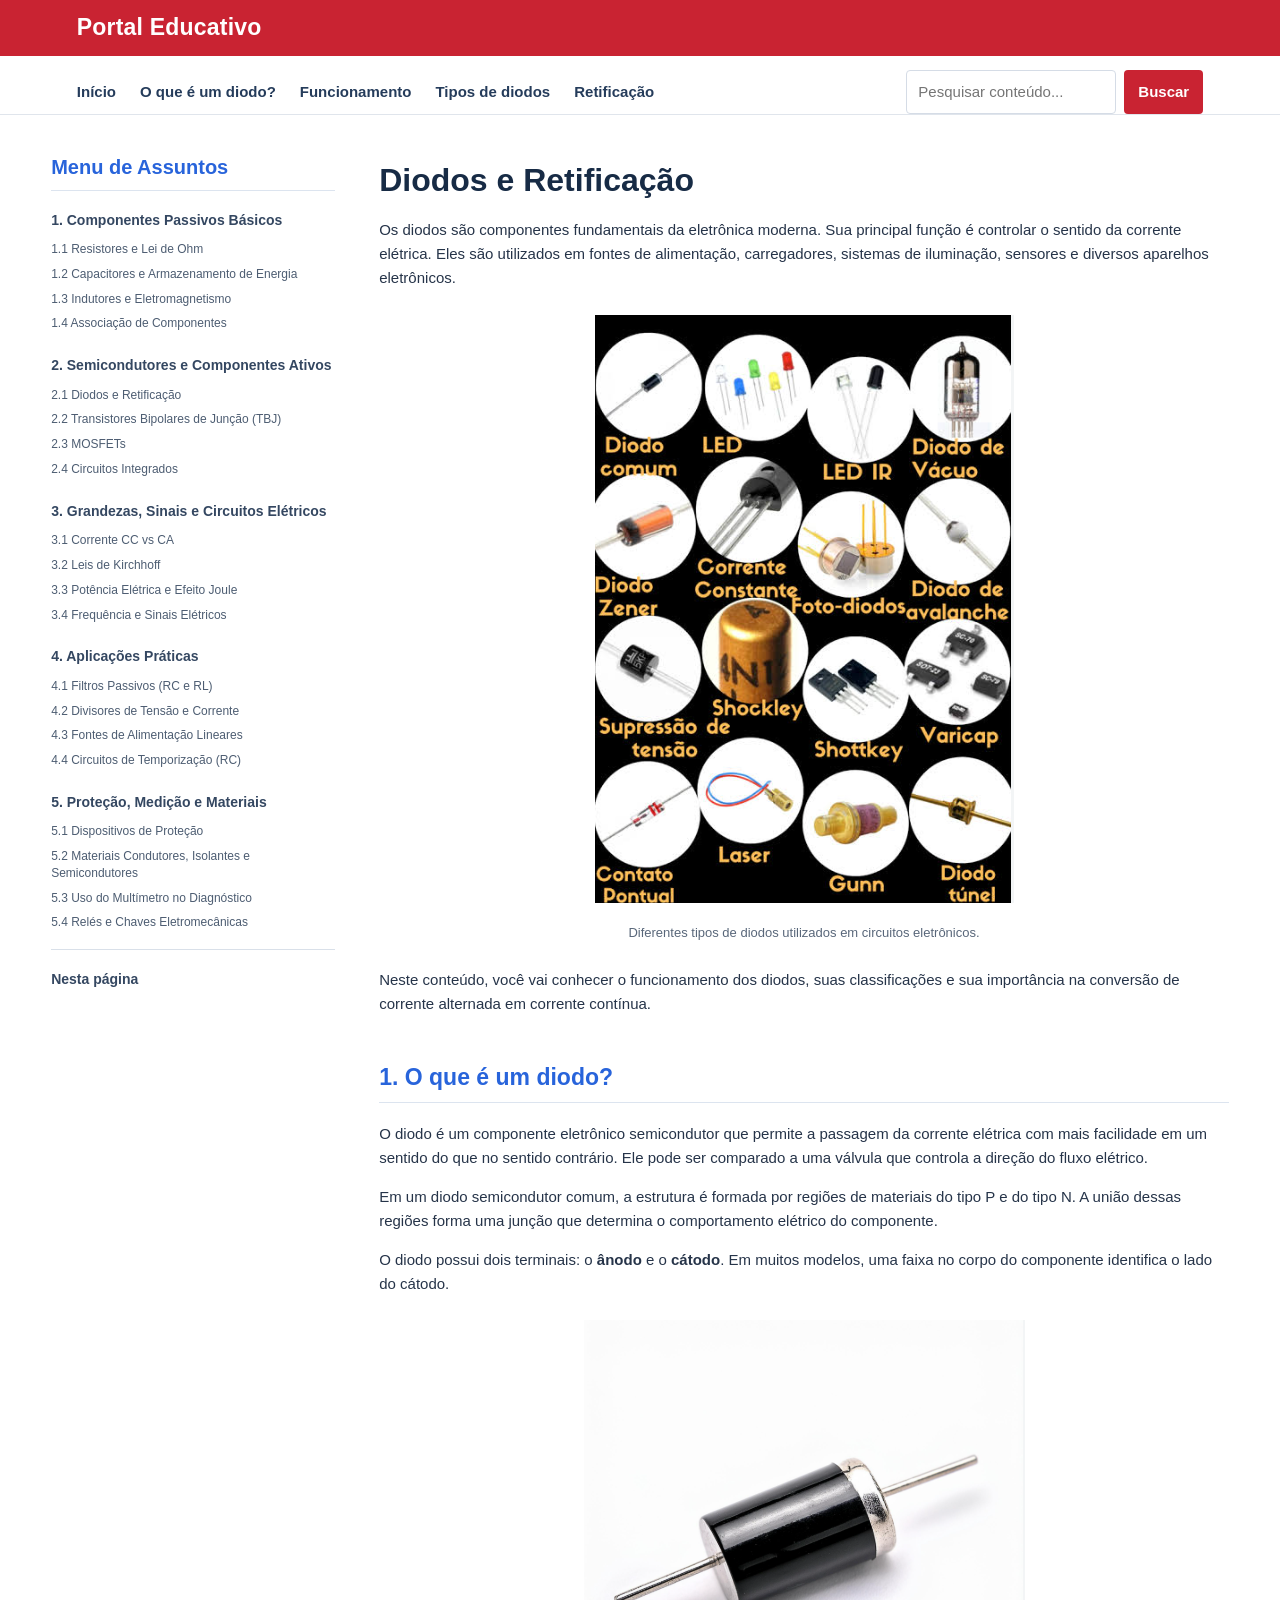
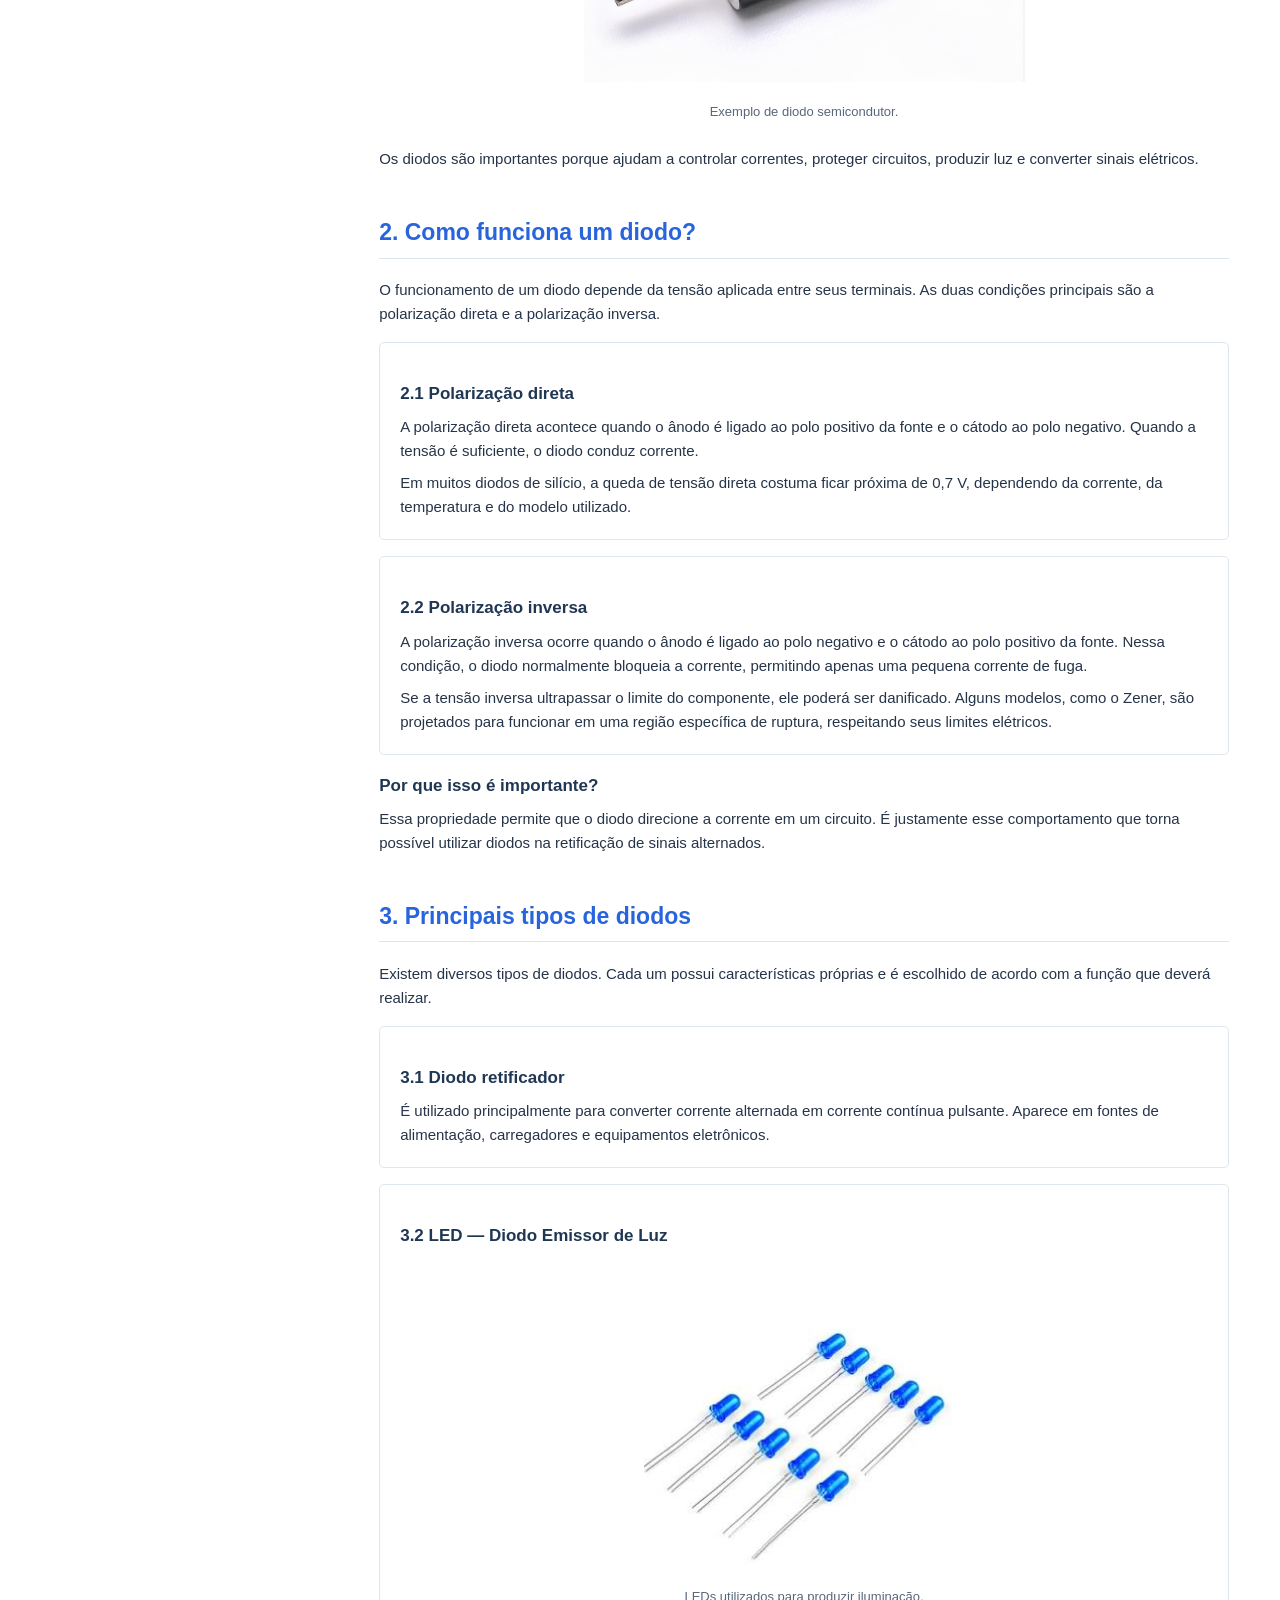
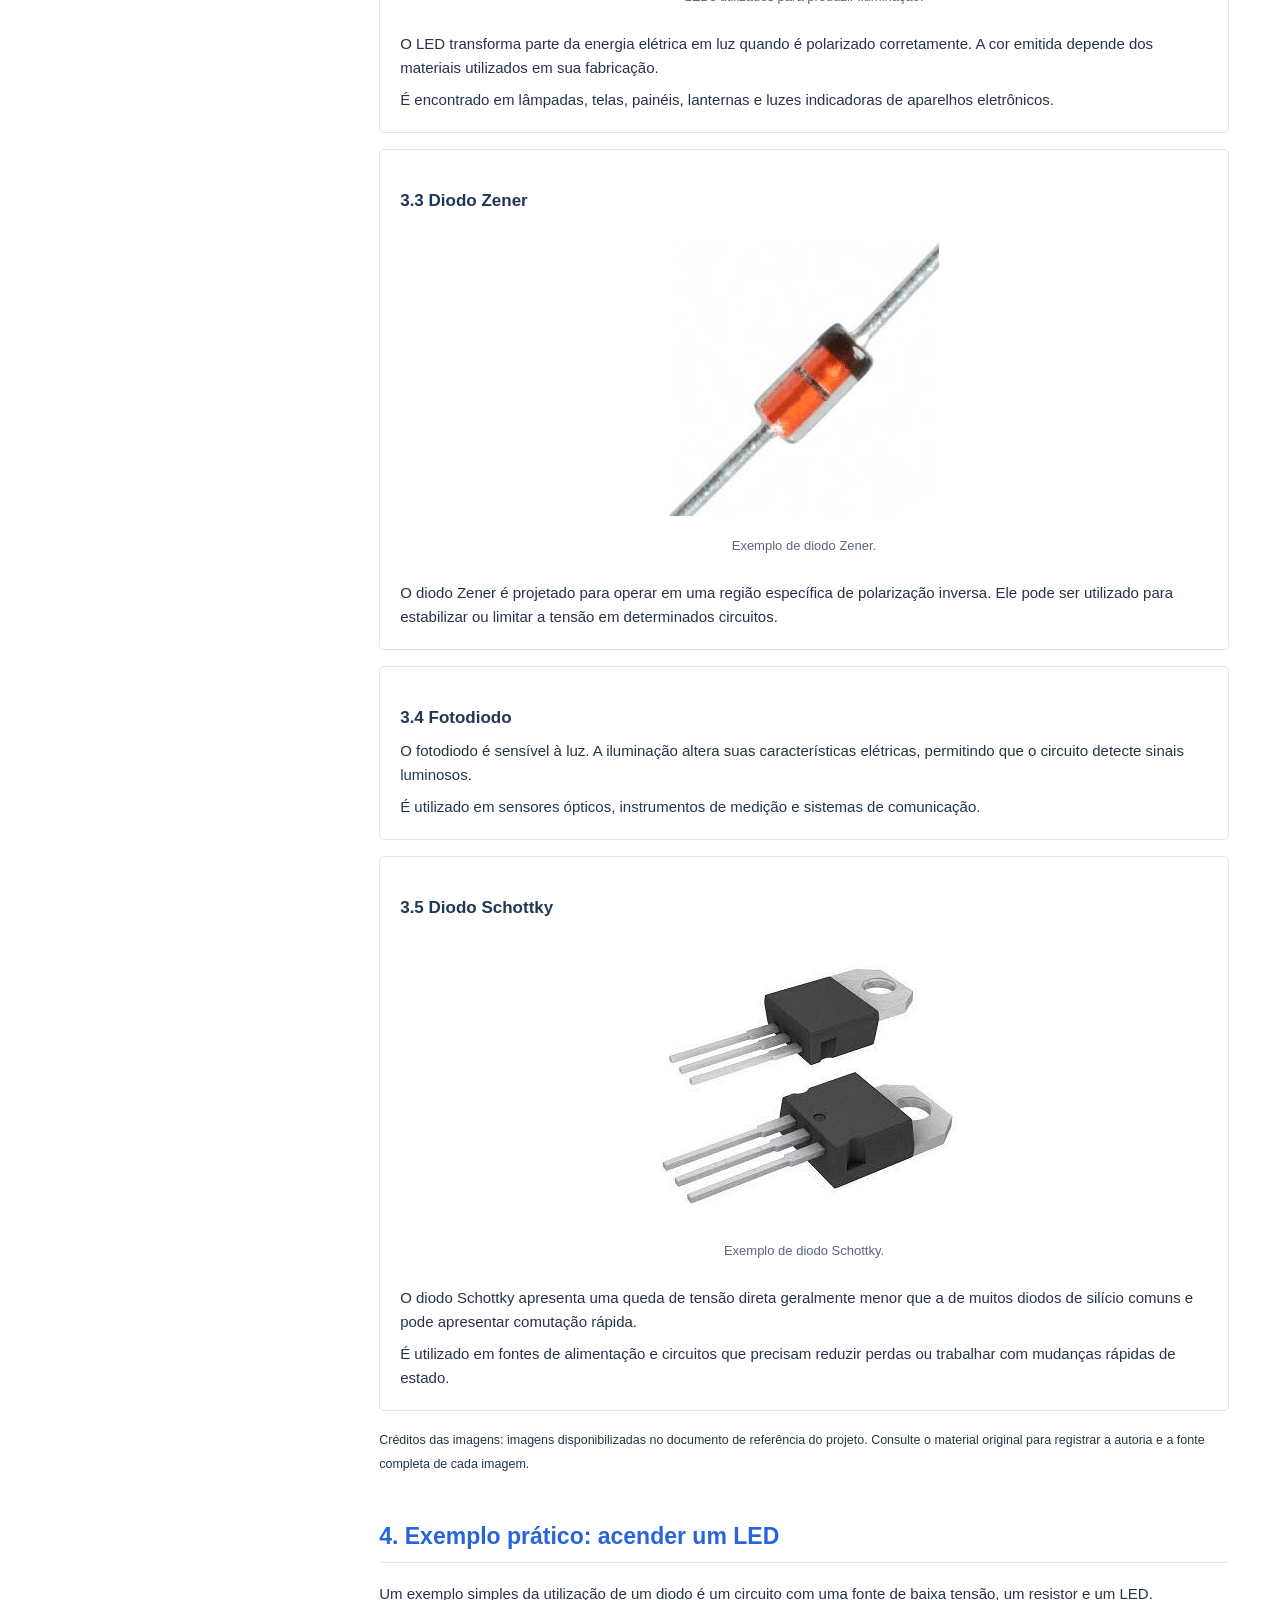
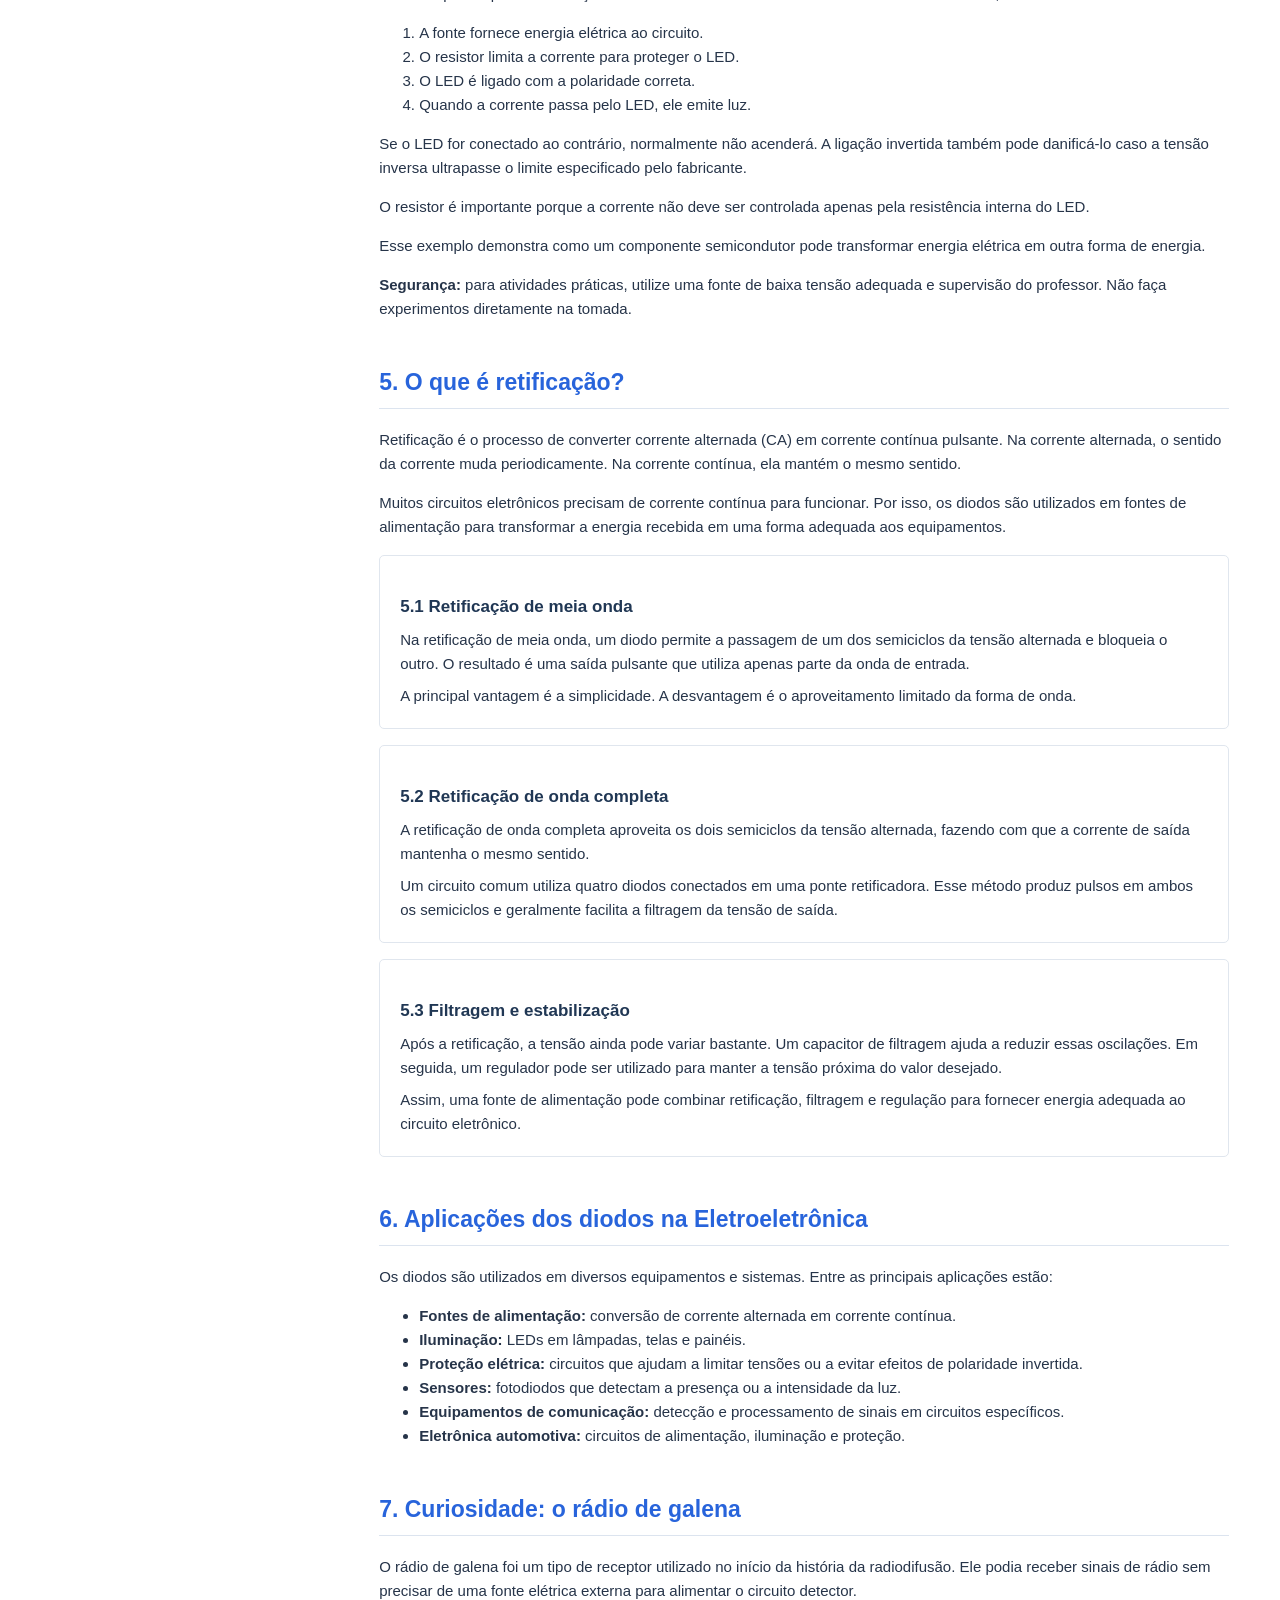
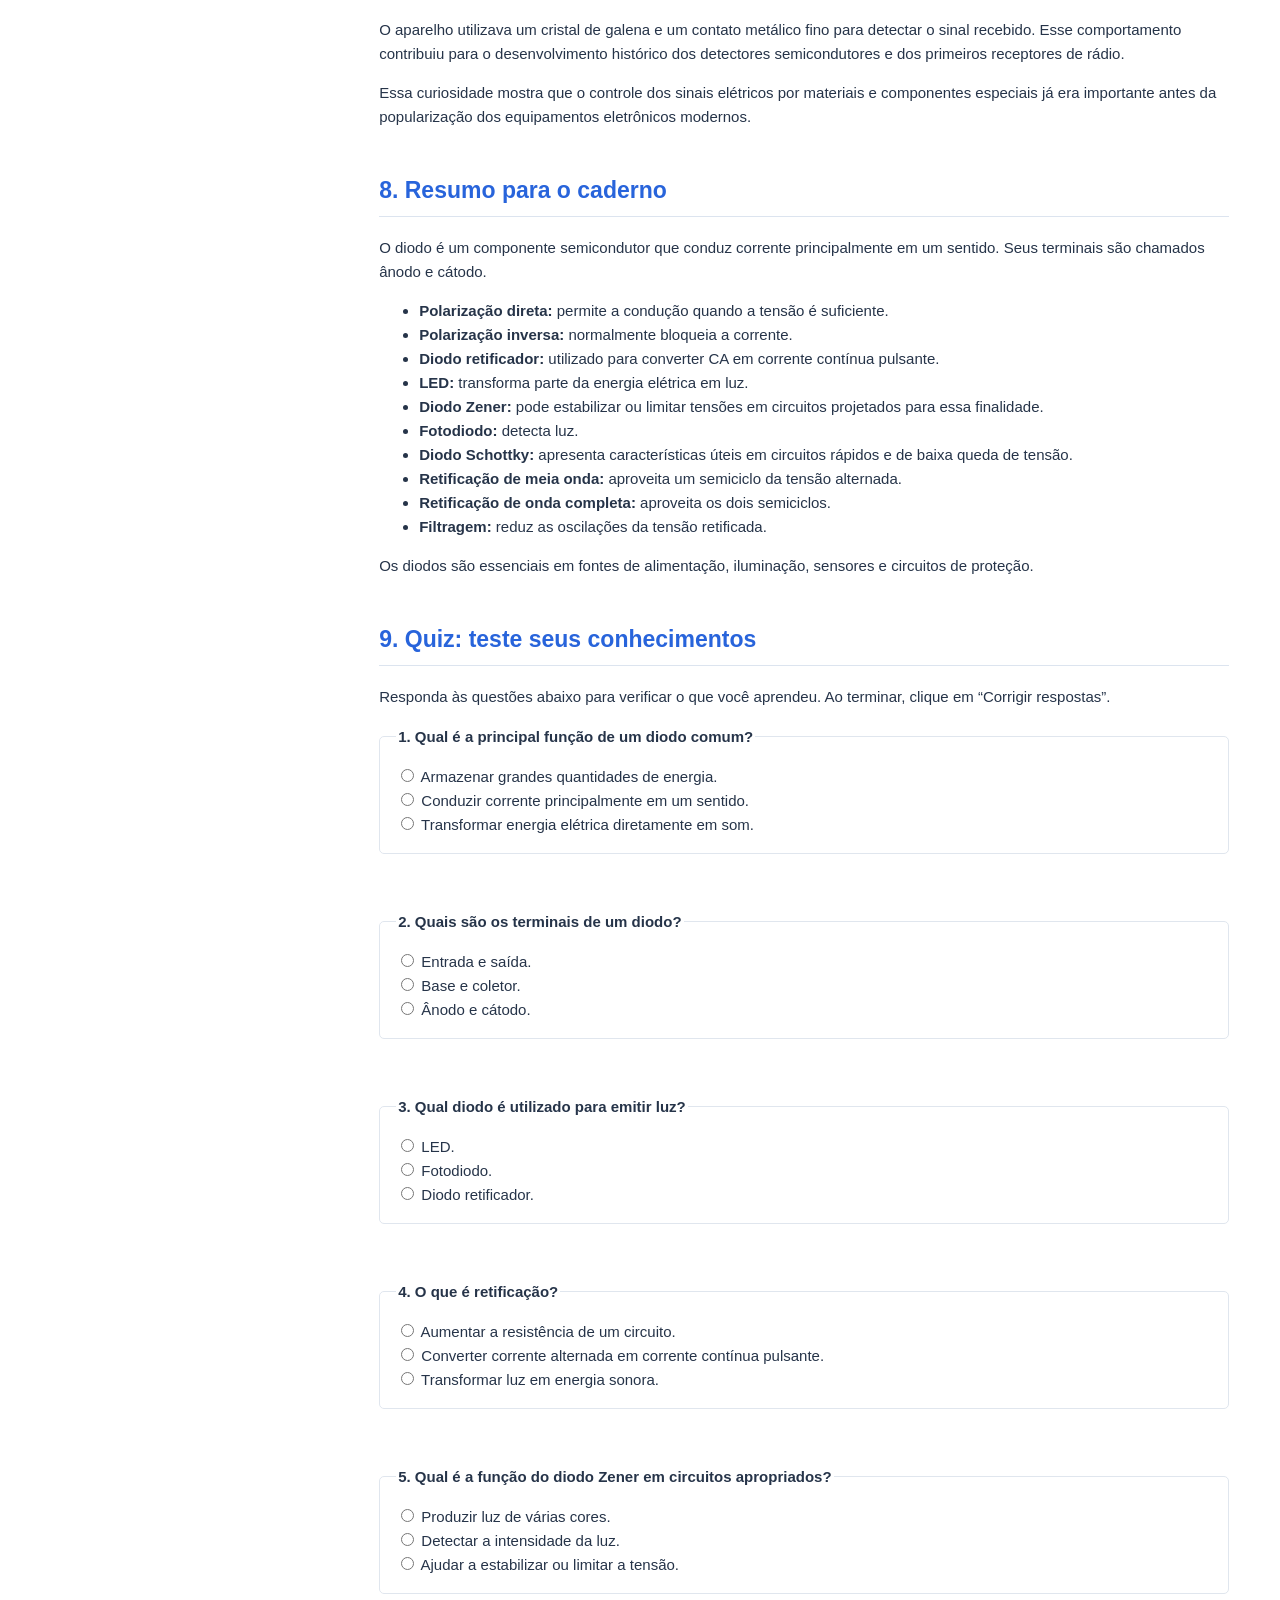
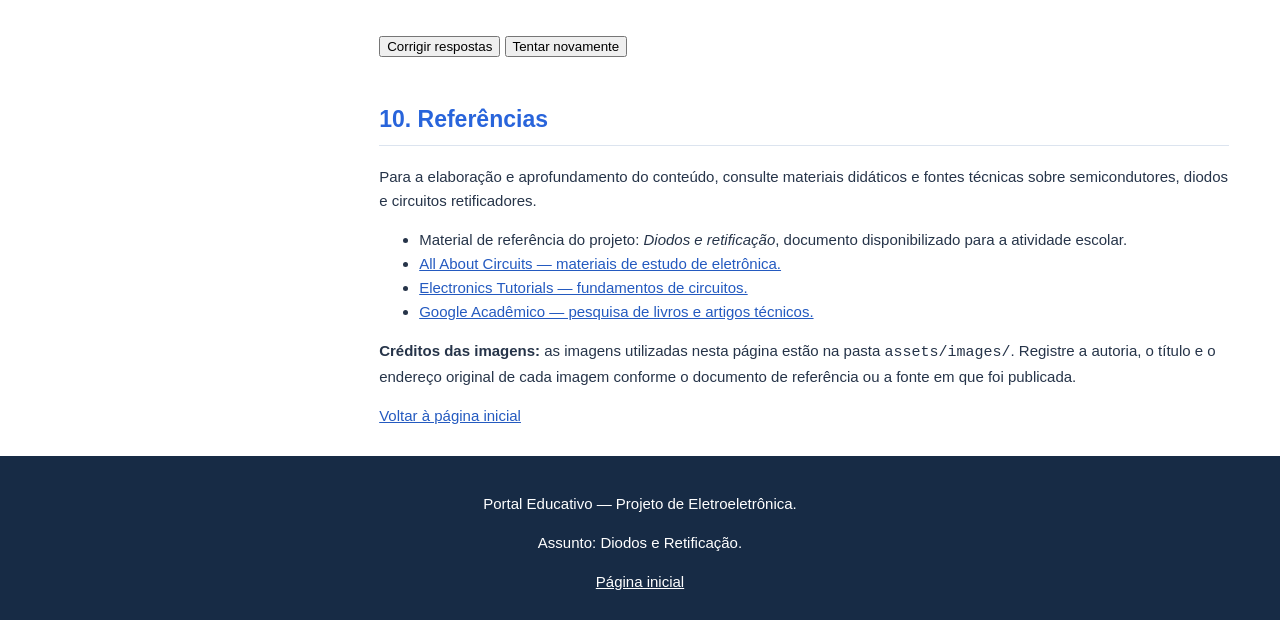
<file: portal-edutivo/index.html>
<!DOCTYPE html>
<html lang="pt-BR">
<head>
    <meta charset="UTF-8">
    <meta name="viewport" content="width=device-width, initial-scale=1.0">

    <title>Diodos e Retificação | Portal Educativo</title>

    <link rel="stylesheet" href="css/style.css">
    <script src="js/script.js" defer></script>
</head>

<body>

    <!-- CABEÇALHO -->
    <header class="topo">
        <a href="index.html" class="logo">
            <span class="logo-texto">
                <strong>Portal <span>Educativo</span></strong>
            </span>
        </a>

        <nav class="navegacao">
            <a href="index.html">Início</a>
            <a href="#conceito">O que é um diodo?</a>
            <a href="#funcionamento">Funcionamento</a>
            <a href="#tipos">Tipos de diodos</a>
            <a href="#retificacao">Retificação</a>
        </nav>
    </header>

    <div class="layout">

        <!-- MENU DE ASSUNTOS DO PROFESSOR -->
        <aside class="menu">
            <h2>Menu de Assuntos</h2>

            <h3>1. Componentes Passivos Básicos</h3>
            <a href="assuntos/resistores.html">1.1 Resistores e Lei de Ohm</a>
            <a href="assuntos/capacitores.html">1.2 Capacitores e Armazenamento de Energia</a>
            <a href="assuntos/indutores.html">1.3 Indutores e Eletromagnetismo</a>
            <a href="assuntos/associacao.html">1.4 Associação de Componentes</a>

            <h3>2. Semicondutores e Componentes Ativos</h3>
            <a href="diodos.html">2.1 Diodos e Retificação</a>
            <a href="assuntos/transistores.html">2.2 Transistores Bipolares de Junção (TBJ)</a>
            <a href="assuntos/mosfets.html">2.3 MOSFETs</a>
            <a href="assuntos/circuitos-integrados.html">2.4 Circuitos Integrados</a>

            <h3>3. Grandezas, Sinais e Circuitos Elétricos</h3>
            <a href="assuntos/ca-cc.html">3.1 Corrente CC vs CA</a>
            <a href="assuntos/kirchhoff.html">3.2 Leis de Kirchhoff</a>
            <a href="assuntos/potencia.html">3.3 Potência Elétrica e Efeito Joule</a>
            <a href="assuntos/frequencia.html">3.4 Frequência e Sinais Elétricos</a>

            <h3>4. Aplicações Práticas</h3>
            <a href="assuntos/filtros.html">4.1 Filtros Passivos (RC e RL)</a>
            <a href="assuntos/divisores.html">4.2 Divisores de Tensão e Corrente</a>
            <a href="assuntos/fontes.html">4.3 Fontes de Alimentação Lineares</a>
            <a href="assuntos/temporizacao.html">4.4 Circuitos de Temporização (RC)</a>

            <h3>5. Proteção, Medição e Materiais</h3>
            <a href="assuntos/protecao.html">5.1 Dispositivos de Proteção</a>
            <a href="assuntos/materiais.html">5.2 Materiais Condutores, Isolantes e Semicondutores</a>
            <a href="assuntos/multimetro.html">5.3 Uso do Multímetro no Diagnóstico</a>
            <a href="assuntos/reles.html">5.4 Relés e Chaves Eletromecânicas</a>

            <hr>

            <h3>Nesta página</h3>
            <a href="#conceito">O que é um diodo?</a>
            <a href="#funcionamento">Como funciona</a>
            <a href="#tipos">Tipos de diodos</a>
            <a href="#exemplo">Exemplo prático</a>
            <a href="#retificacao">Retificação</a>
            <a href="#aplicacoes">Aplicações</a>
            <a href="#curiosidade">Curiosidade</a>
            <a href="#resumo">Resumo para o caderno</a>
            <a href="#quiz">Quiz</a>
            <a href="#referencias">Referências</a>
        </aside>

        <!-- CONTEÚDO PRINCIPAL -->
        <main class="conteudo">

            <!-- APRESENTAÇÃO -->
            <section class="destaque">
                <h1>Diodos e Retificação</h1>

                <p>
                    Os diodos são componentes fundamentais da eletrônica moderna.
                    Sua principal função é controlar o sentido da corrente elétrica.
                    Eles são utilizados em fontes de alimentação, carregadores,
                    sistemas de iluminação, sensores e diversos aparelhos eletrônicos.
                </p>

                <figure>
                    <img
                        src="assets/images/tipos-de-diodos.png"
                        alt="Imagem com diferentes tipos de diodos eletrônicos"
                        style="max-width: 100%; height: auto;"
                    >
                    <figcaption>
                        Diferentes tipos de diodos utilizados em circuitos eletrônicos.
                    </figcaption>
                </figure>

                <p>
                    Neste conteúdo, você vai conhecer o funcionamento dos diodos,
                    suas classificações e sua importância na conversão de corrente
                    alternada em corrente contínua.
                </p>
            </section>

            <!-- INTRODUÇÃO -->
            <section id="conceito" class="secao">
                <h2>1. O que é um diodo?</h2>

                <p>
                    O diodo é um componente eletrônico semicondutor que permite
                    a passagem da corrente elétrica com mais facilidade em um
                    sentido do que no sentido contrário. Ele pode ser comparado
                    a uma válvula que controla a direção do fluxo elétrico.
                </p>

                <p>
                    Em um diodo semicondutor comum, a estrutura é formada por
                    regiões de materiais do tipo P e do tipo N. A união dessas
                    regiões forma uma junção que determina o comportamento
                    elétrico do componente.
                </p>

                <p>
                    O diodo possui dois terminais: o <strong>ânodo</strong> e o
                    <strong>cátodo</strong>. Em muitos modelos, uma faixa no corpo
                    do componente identifica o lado do cátodo.
                </p>

                <figure>
                    <img
                        src="assets/images/diodo.png"
                        alt="Fotografia de um diodo semicondutor"
                        style="max-width: 100%; height: auto;"
                        loading="lazy"
                    >
                    <figcaption>
                        Exemplo de diodo semicondutor.
                    </figcaption>
                </figure>

                <p>
                    Os diodos são importantes porque ajudam a controlar correntes,
                    proteger circuitos, produzir luz e converter sinais elétricos.
                </p>
            </section>

            <!-- FUNCIONAMENTO -->
            <section id="funcionamento" class="secao">
                <h2>2. Como funciona um diodo?</h2>

                <p>
                    O funcionamento de um diodo depende da tensão aplicada
                    entre seus terminais. As duas condições principais são
                    a polarização direta e a polarização inversa.
                </p>

                <article class="cartao">
                    <h3>2.1 Polarização direta</h3>

                    <p>
                        A polarização direta acontece quando o ânodo é ligado
                        ao polo positivo da fonte e o cátodo ao polo negativo.
                        Quando a tensão é suficiente, o diodo conduz corrente.
                    </p>

                    <p>
                        Em muitos diodos de silício, a queda de tensão direta
                        costuma ficar próxima de 0,7 V, dependendo da corrente,
                        da temperatura e do modelo utilizado.
                    </p>
                </article>

                <article class="cartao">
                    <h3>2.2 Polarização inversa</h3>

                    <p>
                        A polarização inversa ocorre quando o ânodo é ligado
                        ao polo negativo e o cátodo ao polo positivo da fonte.
                        Nessa condição, o diodo normalmente bloqueia a corrente,
                        permitindo apenas uma pequena corrente de fuga.
                    </p>

                    <p>
                        Se a tensão inversa ultrapassar o limite do componente,
                        ele poderá ser danificado. Alguns modelos, como o Zener,
                        são projetados para funcionar em uma região específica
                        de ruptura, respeitando seus limites elétricos.
                    </p>
                </article>

                <h3>Por que isso é importante?</h3>

                <p>
                    Essa propriedade permite que o diodo direcione a corrente
                    em um circuito. É justamente esse comportamento que torna
                    possível utilizar diodos na retificação de sinais alternados.
                </p>
            </section>

            <!-- TIPOS DE DIODOS -->
            <section id="tipos" class="secao">
                <h2>3. Principais tipos de diodos</h2>

                <p>
                    Existem diversos tipos de diodos. Cada um possui características
                    próprias e é escolhido de acordo com a função que deverá realizar.
                </p>

                <article class="cartao">
                    <h3>3.1 Diodo retificador</h3>

                    <p>
                        É utilizado principalmente para converter corrente
                        alternada em corrente contínua pulsante. Aparece em
                        fontes de alimentação, carregadores e equipamentos eletrônicos.
                    </p>
                </article>

                <article class="cartao">
                    <h3>3.2 LED — Diodo Emissor de Luz</h3>

                    <figure>
                        <img
                            src="assets/images/led.png"
                            alt="Fotografia de LEDs de diferentes cores"
                            style="max-width: 100%; height: auto;"
                            loading="lazy"
                        >
                        <figcaption>
                            LEDs utilizados para produzir iluminação.
                        </figcaption>
                    </figure>

                    <p>
                        O LED transforma parte da energia elétrica em luz quando
                        é polarizado corretamente. A cor emitida depende dos
                        materiais utilizados em sua fabricação.
                    </p>

                    <p>
                        É encontrado em lâmpadas, telas, painéis, lanternas
                        e luzes indicadoras de aparelhos eletrônicos.
                    </p>
                </article>

                <article class="cartao">
                    <h3>3.3 Diodo Zener</h3>

                    <figure>
                        <img
                            src="assets/images/zener.png"
                            alt="Fotografia de um diodo Zener"
                            style="max-width: 100%; height: auto;"
                            loading="lazy"
                        >
                        <figcaption>
                            Exemplo de diodo Zener.
                        </figcaption>
                    </figure>

                    <p>
                        O diodo Zener é projetado para operar em uma região
                        específica de polarização inversa. Ele pode ser utilizado
                        para estabilizar ou limitar a tensão em determinados circuitos.
                    </p>
                </article>

                <article class="cartao">
                    <h3>3.4 Fotodiodo</h3>

                    <p>
                        O fotodiodo é sensível à luz. A iluminação altera suas
                        características elétricas, permitindo que o circuito
                        detecte sinais luminosos.
                    </p>

                    <p>
                        É utilizado em sensores ópticos, instrumentos de medição
                        e sistemas de comunicação.
                    </p>
                </article>

                <article class="cartao">
                    <h3>3.5 Diodo Schottky</h3>

                    <figure>
                        <img
                            src="assets/images/schottky.png"
                            alt="Fotografia de um diodo Schottky"
                            style="max-width: 100%; height: auto;"
                            loading="lazy"
                        >
                        <figcaption>
                            Exemplo de diodo Schottky.
                        </figcaption>
                    </figure>

                    <p>
                        O diodo Schottky apresenta uma queda de tensão direta
                        geralmente menor que a de muitos diodos de silício comuns
                        e pode apresentar comutação rápida.
                    </p>

                    <p>
                        É utilizado em fontes de alimentação e circuitos que
                        precisam reduzir perdas ou trabalhar com mudanças rápidas
                        de estado.
                    </p>
                </article>

                <p>
                    <small>
                        Créditos das imagens: imagens disponibilizadas no documento
                        de referência do projeto. Consulte o material original para
                        registrar a autoria e a fonte completa de cada imagem.
                    </small>
                </p>
            </section>

            <!-- EXEMPLO PRÁTICO -->
            <section id="exemplo" class="secao">
                <h2>4. Exemplo prático: acender um LED</h2>

                <p>
                    Um exemplo simples da utilização de um diodo é um circuito
                    com uma fonte de baixa tensão, um resistor e um LED.
                </p>

                <ol>
                    <li>
                        A fonte fornece energia elétrica ao circuito.
                    </li>
                    <li>
                        O resistor limita a corrente para proteger o LED.
                    </li>
                    <li>
                        O LED é ligado com a polaridade correta.
                    </li>
                    <li>
                        Quando a corrente passa pelo LED, ele emite luz.
                    </li>
                </ol>

                <p>
                    Se o LED for conectado ao contrário, normalmente não acenderá.
                    A ligação invertida também pode danificá-lo caso a tensão
                    inversa ultrapasse o limite especificado pelo fabricante.
                </p>

                <p>
                    O resistor é importante porque a corrente não deve ser
                    controlada apenas pela resistência interna do LED.
                </p>

                <p>
                    Esse exemplo demonstra como um componente semicondutor
                    pode transformar energia elétrica em outra forma de energia.
                </p>

                <p>
                    <strong>Segurança:</strong> para atividades práticas, utilize
                    uma fonte de baixa tensão adequada e supervisão do professor.
                    Não faça experimentos diretamente na tomada.
                </p>
            </section>

            <!-- RETIFICAÇÃO -->
            <section id="retificacao" class="secao">
                <h2>5. O que é retificação?</h2>

                <p>
                    Retificação é o processo de converter corrente alternada (CA)
                    em corrente contínua pulsante. Na corrente alternada, o sentido
                    da corrente muda periodicamente. Na corrente contínua, ela
                    mantém o mesmo sentido.
                </p>

                <p>
                    Muitos circuitos eletrônicos precisam de corrente contínua
                    para funcionar. Por isso, os diodos são utilizados em fontes
                    de alimentação para transformar a energia recebida em uma
                    forma adequada aos equipamentos.
                </p>

                <article class="cartao">
                    <h3>5.1 Retificação de meia onda</h3>

                    <p>
                        Na retificação de meia onda, um diodo permite a passagem
                        de um dos semiciclos da tensão alternada e bloqueia o outro.
                        O resultado é uma saída pulsante que utiliza apenas parte
                        da onda de entrada.
                    </p>

                    <p>
                        A principal vantagem é a simplicidade. A desvantagem é
                        o aproveitamento limitado da forma de onda.
                    </p>
                </article>

                <article class="cartao">
                    <h3>5.2 Retificação de onda completa</h3>

                    <p>
                        A retificação de onda completa aproveita os dois semiciclos
                        da tensão alternada, fazendo com que a corrente de saída
                        mantenha o mesmo sentido.
                    </p>

                    <p>
                        Um circuito comum utiliza quatro diodos conectados em
                        uma ponte retificadora. Esse método produz pulsos em
                        ambos os semiciclos e geralmente facilita a filtragem
                        da tensão de saída.
                    </p>
                </article>

                <article class="cartao">
                    <h3>5.3 Filtragem e estabilização</h3>

                    <p>
                        Após a retificação, a tensão ainda pode variar bastante.
                        Um capacitor de filtragem ajuda a reduzir essas oscilações.
                        Em seguida, um regulador pode ser utilizado para manter
                        a tensão próxima do valor desejado.
                    </p>

                    <p>
                        Assim, uma fonte de alimentação pode combinar retificação,
                        filtragem e regulação para fornecer energia adequada
                        ao circuito eletrônico.
                    </p>
                </article>
            </section>

            <!-- APLICAÇÕES -->
            <section id="aplicacoes" class="secao">
                <h2>6. Aplicações dos diodos na Eletroeletrônica</h2>

                <p>
                    Os diodos são utilizados em diversos equipamentos e sistemas.
                    Entre as principais aplicações estão:
                </p>

                <ul>
                    <li>
                        <strong>Fontes de alimentação:</strong>
                        conversão de corrente alternada em corrente contínua.
                    </li>

                    <li>
                        <strong>Iluminação:</strong>
                        LEDs em lâmpadas, telas e painéis.
                    </li>

                    <li>
                        <strong>Proteção elétrica:</strong>
                        circuitos que ajudam a limitar tensões ou a evitar
                        efeitos de polaridade invertida.
                    </li>

                    <li>
                        <strong>Sensores:</strong>
                        fotodiodos que detectam a presença ou a intensidade da luz.
                    </li>

                    <li>
                        <strong>Equipamentos de comunicação:</strong>
                        detecção e processamento de sinais em circuitos específicos.
                    </li>

                    <li>
                        <strong>Eletrônica automotiva:</strong>
                        circuitos de alimentação, iluminação e proteção.
                    </li>
                </ul>
            </section>

            <!-- CURIOSIDADE -->
            <section id="curiosidade" class="secao">
                <h2>7. Curiosidade: o rádio de galena</h2>

                <p>
                    O rádio de galena foi um tipo de receptor utilizado no início
                    da história da radiodifusão. Ele podia receber sinais de rádio
                    sem precisar de uma fonte elétrica externa para alimentar
                    o circuito detector.
                </p>

                <p>
                    O aparelho utilizava um cristal de galena e um contato metálico
                    fino para detectar o sinal recebido. Esse comportamento
                    contribuiu para o desenvolvimento histórico dos detectores
                    semicondutores e dos primeiros receptores de rádio.
                </p>

                <p>
                    Essa curiosidade mostra que o controle dos sinais elétricos
                    por materiais e componentes especiais já era importante
                    antes da popularização dos equipamentos eletrônicos modernos.
                </p>
            </section>

            <!-- RESUMO -->
            <section id="resumo" class="secao">
                <h2>8. Resumo para o caderno</h2>

                <p>
                    O diodo é um componente semicondutor que conduz corrente
                    principalmente em um sentido. Seus terminais são chamados
                    ânodo e cátodo.
                </p>

                <ul>
                    <li>
                        <strong>Polarização direta:</strong>
                        permite a condução quando a tensão é suficiente.
                    </li>

                    <li>
                        <strong>Polarização inversa:</strong>
                        normalmente bloqueia a corrente.
                    </li>

                    <li>
                        <strong>Diodo retificador:</strong>
                        utilizado para converter CA em corrente contínua pulsante.
                    </li>

                    <li>
                        <strong>LED:</strong>
                        transforma parte da energia elétrica em luz.
                    </li>

                    <li>
                        <strong>Diodo Zener:</strong>
                        pode estabilizar ou limitar tensões em circuitos projetados
                        para essa finalidade.
                    </li>

                    <li>
                        <strong>Fotodiodo:</strong>
                        detecta luz.
                    </li>

                    <li>
                        <strong>Diodo Schottky:</strong>
                        apresenta características úteis em circuitos rápidos
                        e de baixa queda de tensão.
                    </li>

                    <li>
                        <strong>Retificação de meia onda:</strong>
                        aproveita um semiciclo da tensão alternada.
                    </li>

                    <li>
                        <strong>Retificação de onda completa:</strong>
                        aproveita os dois semiciclos.
                    </li>

                    <li>
                        <strong>Filtragem:</strong>
                        reduz as oscilações da tensão retificada.
                    </li>
                </ul>

                <p>
                    Os diodos são essenciais em fontes de alimentação, iluminação,
                    sensores e circuitos de proteção.
                </p>
            </section>

            <!-- QUIZ -->
            <section id="quiz" class="secao">
                <h2>9. Quiz: teste seus conhecimentos</h2>

                <p>
                    Responda às questões abaixo para verificar o que você aprendeu.
                    Ao terminar, clique em “Corrigir respostas”.
                </p>

                <form id="quiz-diodos">

                    <fieldset>
                        <legend>
                            <strong>1. Qual é a principal função de um diodo comum?</strong>
                        </legend>

                        <label>
                            <input type="radio" name="q1" value="a">
                            Armazenar grandes quantidades de energia.
                        </label>
                        <br>

                        <label>
                            <input type="radio" name="q1" value="b">
                            Conduzir corrente principalmente em um sentido.
                        </label>
                        <br>

                        <label>
                            <input type="radio" name="q1" value="c">
                            Transformar energia elétrica diretamente em som.
                        </label>
                    </fieldset>

                    <br>

                    <fieldset>
                        <legend>
                            <strong>2. Quais são os terminais de um diodo?</strong>
                        </legend>

                        <label>
                            <input type="radio" name="q2" value="a">
                            Entrada e saída.
                        </label>
                        <br>

                        <label>
                            <input type="radio" name="q2" value="b">
                            Base e coletor.
                        </label>
                        <br>

                        <label>
                            <input type="radio" name="q2" value="c">
                            Ânodo e cátodo.
                        </label>
                    </fieldset>

                    <br>

                    <fieldset>
                        <legend>
                            <strong>3. Qual diodo é utilizado para emitir luz?</strong>
                        </legend>

                        <label>
                            <input type="radio" name="q3" value="a">
                            LED.
                        </label>
                        <br>

                        <label>
                            <input type="radio" name="q3" value="b">
                            Fotodiodo.
                        </label>
                        <br>

                        <label>
                            <input type="radio" name="q3" value="c">
                            Diodo retificador.
                        </label>
                    </fieldset>

                    <br>

                    <fieldset>
                        <legend>
                            <strong>4. O que é retificação?</strong>
                        </legend>

                        <label>
                            <input type="radio" name="q4" value="a">
                            Aumentar a resistência de um circuito.
                        </label>
                        <br>

                        <label>
                            <input type="radio" name="q4" value="b">
                            Converter corrente alternada em corrente contínua pulsante.
                        </label>
                        <br>

                        <label>
                            <input type="radio" name="q4" value="c">
                            Transformar luz em energia sonora.
                        </label>
                    </fieldset>

                    <br>

                    <fieldset>
                        <legend>
                            <strong>5. Qual é a função do diodo Zener em circuitos apropriados?</strong>
                        </legend>

                        <label>
                            <input type="radio" name="q5" value="a">
                            Produzir luz de várias cores.
                        </label>
                        <br>

                        <label>
                            <input type="radio" name="q5" value="b">
                            Detectar a intensidade da luz.
                        </label>
                        <br>

                        <label>
                            <input type="radio" name="q5" value="c">
                            Ajudar a estabilizar ou limitar a tensão.
                        </label>
                    </fieldset>

                    <br>

                    <button class="botao" type="submit">
                        Corrigir respostas
                    </button>

                    <button class="botao" type="reset">
                        Tentar novamente
                    </button>

                    <p id="resultado-quiz" role="status" aria-live="polite"></p>

                </form>
            </section>

            <!-- REFERÊNCIAS -->
            <section id="referencias" class="secao">
                <h2>10. Referências</h2>

                <p>
                    Para a elaboração e aprofundamento do conteúdo, consulte
                    materiais didáticos e fontes técnicas sobre semicondutores,
                    diodos e circuitos retificadores.
                </p>

                <ul>
                    <li>
                        Material de referência do projeto:
                        <em>Diodos e retificação</em>, documento disponibilizado
                        para a atividade escolar.
                    </li>

                    <li>
                        <a
                            href="https://www.allaboutcircuits.com/"
                            target="_blank"
                            rel="noopener noreferrer"
                        >
                            All About Circuits — materiais de estudo de eletrônica.
                        </a>
                    </li>

                    <li>
                        <a
                            href="https://www.electronics-tutorials.ws/"
                            target="_blank"
                            rel="noopener noreferrer"
                        >
                            Electronics Tutorials — fundamentos de circuitos.
                        </a>
                    </li>

                    <li>
                        <a
                            href="https://scholar.google.com.br/"
                            target="_blank"
                            rel="noopener noreferrer"
                        >
                            Google Acadêmico — pesquisa de livros e artigos técnicos.
                        </a>
                    </li>
                </ul>

                <p>
                    <strong>Créditos das imagens:</strong> as imagens utilizadas
                    nesta página estão na pasta
                    <code>assets/images/</code>. Registre a autoria, o título
                    e o endereço original de cada imagem conforme o documento
                    de referência ou a fonte em que foi publicada.
                </p>
            </section>

            <a class="botao" href="index.html">Voltar à página inicial</a>

        </main>
    </div>

    <!-- RODAPÉ -->
    <footer class="rodape">
        <p>Portal Educativo — Projeto de Eletroeletrônica.</p>
        <p>Assunto: Diodos e Retificação.</p>
        <a href="index.html">Página inicial</a>
    </footer>

    <!-- FUNCIONAMENTO DO QUIZ -->
    <script>
        const quiz = document.getElementById("quiz-diodos");
        const resultado = document.getElementById("resultado-quiz");

        const respostasCorretas = {
            q1: "b",
            q2: "c",
            q3: "a",
            q4: "b",
            q5: "c"
        };

        quiz.addEventListener("submit", function(event) {
            event.preventDefault();

            let pontos = 0;
            let respondidas = 0;

            quiz.querySelectorAll("fieldset").forEach(function(pergunta) {
                pergunta.classList.remove("quiz-correta");
            });

            for (const pergunta in respostasCorretas) {
                const resposta = quiz.querySelector(
                    'input[name="' + pergunta + '"]:checked'
                );

                if (resposta) {
                    respondidas++;

                    if (resposta.value === respostasCorretas[pergunta]) {
                        pontos++;
                        resposta.closest("fieldset").classList.add("quiz-correta");
                    }
                }
            }

            if (respondidas < 5) {
                resultado.textContent =
                    "Responda às 5 questões antes de corrigir. Você respondeu " +
                    respondidas + " de 5.";
                return;
            }

            resultado.textContent =
                "Você acertou " + pontos + " de 5 questões.";

            if (pontos === 5) {
                resultado.textContent +=
                    " Parabéns! Você compreendeu muito bem o conteúdo.";
            } else if (pontos >= 3) {
                resultado.textContent +=
                    " Bom trabalho! Revise as questões que errou.";
            } else {
                resultado.textContent +=
                    " Revise o conteúdo e tente novamente.";
            }
        });

        quiz.addEventListener("reset", function() {
            resultado.textContent = "";
            quiz.querySelectorAll("fieldset").forEach(function(pergunta) {
                pergunta.classList.remove("quiz-correta");
            });
        });
    </script>

</body>
</html>
</file>
<file: portal-edutivo/css/style.css>
* {
    box-sizing: border-box;
}

html {
    scroll-behavior: smooth;
}

body {
    margin: 0;
    background: #fff;
    color: #263449;
    font-family: Arial, Helvetica, sans-serif;
    font-size: 15px;
    line-height: 1.6;
}

.faixa {
    min-height: 65px;
    padding: 14px 6%;
    background: #c92332;
    color: white;
    display: flex;
    align-items: center;
    justify-content: space-between;
    gap: 15px;
}

.faixa strong {
    font-size: 23px;
}

.faixa span {
    font-size: 14px;
}

nav {
    background: white;
    padding: 13px 6%;
    display: flex;
    gap: 24px;
    flex-wrap: wrap;
    border-bottom: 1px solid #e0e5ec;
}

nav a {
    color: #253c5b;
    text-decoration: none;
    font-weight: bold;
}

nav a:hover,
a:hover {
    color: #c92332;
}

.pagina {
    width: min(1000px, 94%);
    margin: 30px auto;
    padding: 32px;
    background: white;
    border: 1px solid #e3e8ef;
    border-radius: 5px;
    box-shadow: 0 3px 12px #172b4510;
}

.introducao {
    padding-bottom: 25px;
    border-bottom: 1px solid #e1e7ef;
}

.etiqueta {
    display: inline-block;
    background: #fff0d5;
    color: #a35b00;
    padding: 3px 11px;
    border-radius: 15px;
    font-size: 11px;
    font-weight: bold;
}

h1 {
    color: #172b45;
    font-size: 32px;
    margin: 12px 0;
}

h2 {
    color: #2864db;
    font-size: 23px;
    border-bottom: 1px solid #dce4ef;
    padding-bottom: 7px;
    margin-top: 0;
}

h3 {
    color: #203754;
    font-size: 17px;
    margin-bottom: 8px;
}

p {
    margin-top: 8px;
}

.secao {
    padding-top: 28px;
    margin-top: 5px;
    scroll-margin-top: 20px;
}

.duas-colunas {
    display: grid;
    grid-template-columns: repeat(2, minmax(0, 1fr));
    gap: 18px;
    margin-top: 18px;
}

.cartao {
    padding: 20px;
    border: 1px solid #e0e6ee;
    border-radius: 5px;
    background: transparent;
    margin: 16px 0;
}

.cartao p {
    margin-bottom: 0;
}

.nota {
    background: #f0f4f9;
    border-left: 4px solid #2864db;
    padding: 14px 17px;
    margin-top: 20px;
}

.ilustracao {
    margin: 24px 0;
    padding: 25px;
    text-align: center;
    background: #f7f9fc;
    border: 1px solid #e0e6ee;
}

.diodo-fisico {
    display: flex;
    align-items: center;
    justify-content: center;
    margin: 20px auto;
    max-width: 400px;
}

.diodo-fisico span {
    width: 25%;
    height: 4px;
    background: #a9b4c1;
}

.corpo-diodo {
    width: 90px;
    height: 42px;
    background: linear-gradient(90deg, #222, #555, #222);
    border-right: 9px solid #bfc6cf;
    border-radius: 5px;
}

.circuito {
    min-height: 100px;
    display: flex;
    justify-content: center;
    align-items: center;
    gap: 16px;
    background: #f5f8fc;
    border-radius: 4px;
    margin-top: 12px;
}

.polo {
    color: #c92332;
    font-size: 22px;
    font-weight: bold;
}

.simbolo-diodo {
    color: #173d70;
    font-size: 35px;
    font-weight: bold;
}

.lampada {
    color: #8491a3;
    font-size: 35px;
}

.lampada.ligada {
    color: #e8a900;
    text-shadow: 0 0 12px #ffe28a;
}

.lista-tipos {
    display: grid;
    gap: 12px;
}

.tipo {
    display: flex;
    align-items: center;
    gap: 18px;
    padding: 16px;
    border: 1px solid #e2e7ee;
    border-radius: 5px;
}

.tipo h3 {
    margin: 0;
}

.tipo p {
    margin-bottom: 0;
}

.icone {
    width: 48px;
    height: 48px;
    flex-shrink: 0;
    display: grid;
    place-items: center;
    background: #e8efff;
    color: #245ac0;
    border-radius: 5px;
    font-size: 23px;
    font-weight: bold;
}

.icone.led {
    color: #b87b00;
    background: #fff4d2;
}

.icone.zener {
    color: #c92332;
    background: #ffeaed;
}

.icone.foto {
    color: #6b4db6;
    background: #f0eaff;
}

.icone.schottky {
    color: #16764a;
    background: #e4f7ed;
}

.ondas {
    display: grid;
    grid-template-columns: repeat(2, minmax(0, 1fr));
    gap: 15px;
    margin-top: 20px;
}

.ondas > div {
    min-width: 0;
}

.ondas span {
    display: block;
    font-size: 13px;
    font-weight: bold;
    color: #4d5d72;
}

.ondas svg {
    width: 100%;
    display: block;
    margin-top: 8px;
    background: #f8fafc;
    border: 1px solid #e4e9f0;
}

.eixo {
    stroke: #8794a5;
    stroke-width: 1.5;
    fill: none;
}

.onda-azul {
    stroke: #2878d0;
    stroke-width: 3;
    fill: none;
}

.onda-vermelha {
    stroke: #d52e3d;
    stroke-width: 3;
    fill: none;
}

.desenho {
    font-size: 35px;
    color: #2864db;
}

.desenho.amarelo {
    color: #e4a900;
}

.desenho.verde {
    color: #16865a;
}

.referencias {
    padding-left: 22px;
}

.referencias li {
    margin: 10px 0;
}

a {
    color: #245ac0;
}

.rodape {
    background: #172b45;
    color: white;
    padding: 28px 6%;
    text-align: center;
}

.rodape a {
    color: white;
}

.formulario-pesquisa {
    display: flex;
    gap: 8px;
    padding: 10px 6%;
    background: white;
}

.formulario-pesquisa input {
    width: 100%;
    max-width: 260px;
    padding: 9px;
    border: 1px solid #d5dce6;
    border-radius: 4px;
}

.formulario-pesquisa button {
    padding: 9px 14px;
    border: none;
    border-radius: 4px;
    background: #c92332;
    color: white;
    cursor: pointer;
}

.formulario-pesquisa button:hover {
    background: #991b28;
}

.busca-destaque {
    padding: 0 2px;
    border-radius: 3px;
    background: #ffe16a;
    color: #172b45;
}

nav a.selecionado {
    color: #c92332;
    border-bottom: 2px solid #c92332;
}

.botao-topo {
    display: none;
    position: fixed;
    right: 20px;
    bottom: 20px;
    width: 42px;
    height: 42px;
    border: none;
    border-radius: 5px;
    background: #c92332;
    color: white;
    font-size: 23px;
    cursor: pointer;
}

.botao-topo.visivel {
    display: block;
}

.topo {
    display: flex;
    align-items: center;
    flex-wrap: wrap;
    gap: 14px 24px;
    background: white;
    border-bottom: 1px solid #e0e5ec;
}

.topo .logo {
    flex: 0 0 100%;
    display: flex;
    align-items: center;
    gap: 12px;
    padding: 14px 6%;
    background: #c92332;
    color: white;
    text-decoration: none;
}

.logo-texto {
    display: grid;
    line-height: 1.2;
}

.logo-texto strong {
    font-size: 23px;
    letter-spacing: 0.2px;
}

.logo-texto strong span {
    font-weight: 700;
}

.logo-texto small {
    margin-top: 4px;
    color: #ffe5e7;
    font-size: 12px;
    letter-spacing: 0.4px;
}

main img {
    display: block;
    max-width: 100%;
    height: auto;
    margin: 20px auto;
}

main figure {
    margin: 24px 0;
    text-align: center;
}

main figure figcaption {
    margin-top: 8px;
    color: #59677a;
    font-size: 13px;
}

.topo .navegacao {
    flex: 1;
    display: flex;
    flex-wrap: wrap;
    gap: 12px 24px;
    padding: 0 0 0 6%;
    border: 0;
}

.topo .navegacao a {
    padding: 4px 0;
}

.topo form {
    display: flex;
    gap: 8px;
    padding: 0 6% 0 0;
}

.topo form input {
    width: 210px;
    min-width: 0;
    padding: 9px 11px;
    border: 1px solid #d5dce6;
    border-radius: 4px;
    font: inherit;
}

.topo form button {
    padding: 9px 14px;
    border: 0;
    border-radius: 4px;
    background: #c92332;
    color: white;
    font: inherit;
    font-weight: bold;
    cursor: pointer;
}

.topo form button:hover {
    background: #991b28;
}

.layout {
    display: grid;
    grid-template-columns: minmax(240px, 300px) minmax(0, 1fr);
    align-items: start;
    gap: 28px;
    width: min(1440px, 100%);
    margin: 0 auto;
    padding: 28px 4%;
}

.menu {
    position: sticky;
    top: 20px;
    max-height: calc(100vh - 40px);
    overflow-y: auto;
    padding: 8px 16px 8px 0;
    background: #fff;
}

.menu h2 {
    margin-bottom: 16px;
    font-size: 20px;
}

.menu h3 {
    margin: 18px 0 6px;
    color: #344761;
    font-size: 14px;
}

.menu a {
    display: block;
    padding: 4px 0;
    color: #4d5d72;
    font-size: 12px;
    line-height: 1.4;
    text-decoration: none;
}

.menu a:hover {
    color: #c92332;
    text-decoration: underline;
}

.menu hr {
    margin: 14px 0;
    border: 0;
    border-top: 1px solid #d9e0e9;
}

.conteudo {
    min-width: 0;
}

#quiz-diodos fieldset {
    margin: 16px 0;
    padding: 16px;
    border: 1px solid #e0e6ee;
    border-radius: 5px;
    transition: background-color 160ms ease, border-color 160ms ease;
}

#quiz-diodos fieldset.quiz-correta {
    border-color: #16865a;
    background: #effaf4;
}

@media (max-width: 850px) {
    .layout {
        grid-template-columns: minmax(0, 1fr);
        gap: 20px;
        padding: 20px 5%;
    }

    .menu {
        position: static;
        max-height: 45vh;
    }
}

@media (max-width: 650px) {
    .pagina {
        padding: 20px 16px;
        margin: 15px auto;
    }

    .faixa {
        align-items: flex-start;
        flex-direction: column;
        gap: 0;
    }

    nav {
        gap: 12px 18px;
    }

    h1 {
        font-size: 27px;
    }

    .duas-colunas,
    .ondas {
        grid-template-columns: 1fr;
    }

    .tipo {
        align-items: flex-start;
    }

    .formulario-pesquisa {
        padding: 12px 5%;
    }

    .formulario-pesquisa input {
        min-width: 0;
    }

    .topo {
        gap: 12px;
    }

    .topo .navegacao {
        flex-basis: 100%;
        padding: 0 5%;
    }

    .topo form {
        width: 100%;
        padding: 0 5% 12px;
    }

    .topo form input {
        flex: 1;
        width: auto;
    }
}
</file>
